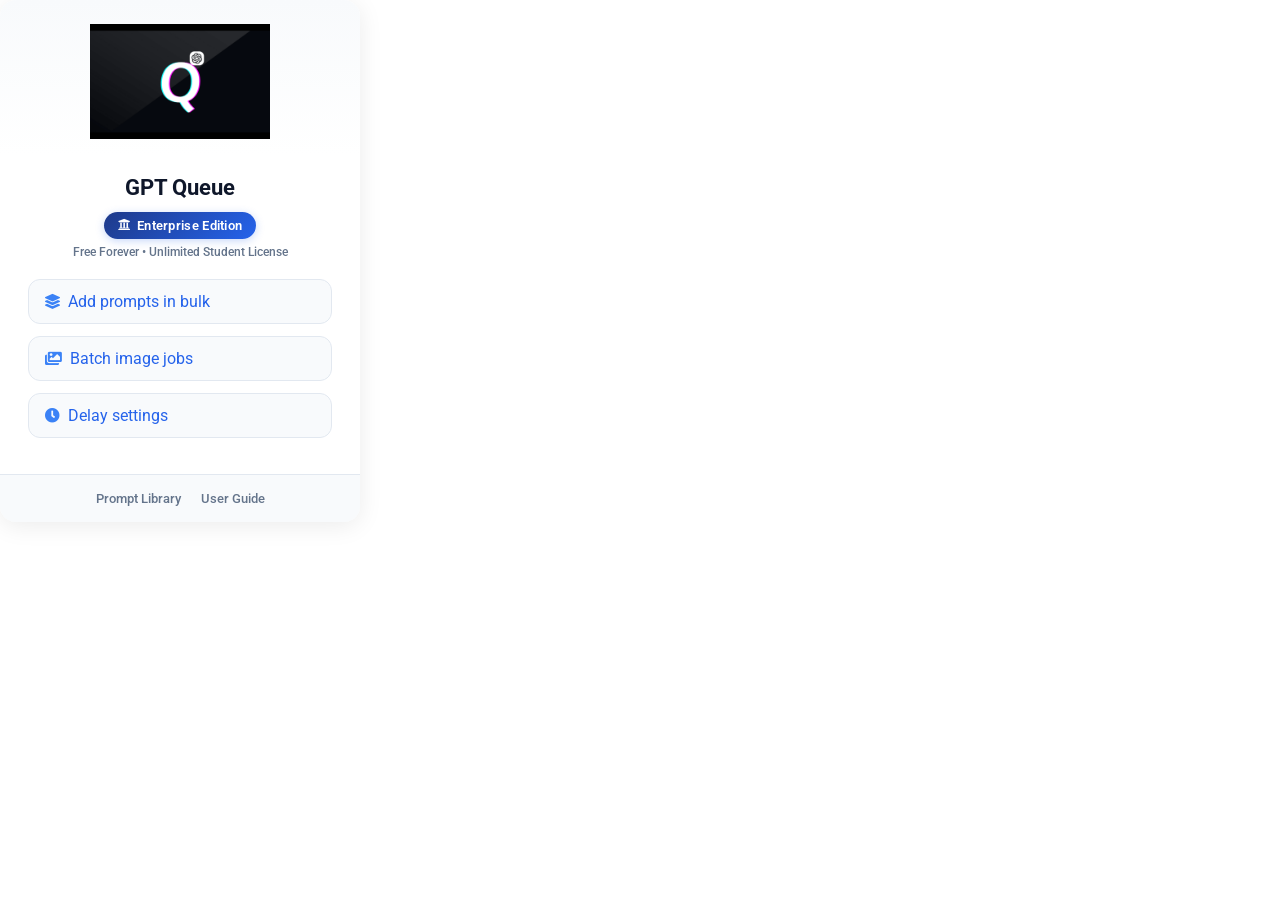
<file: ChatGptQueue/9.0_0/popup.html>
<!DOCTYPE html>
<html lang="en">
  <head>
    <meta charset="UTF-8" />
    <title>GPT Queue Enterprise Edition</title>
    <link
      href="https://fonts.googleapis.com/css2?family=Roboto:wght@300;400;500;700&amp;display=swap"
      rel="stylesheet"
    />
    <link
      rel="stylesheet"
      href="https://cdnjs.cloudflare.com/ajax/libs/font-awesome/5.15.3/css/all.min.css"
    />
    <style>
      body {
        font-family: "Inter", -apple-system, BlinkMacSystemFont, "Segoe UI", Roboto, sans-serif;
        margin: 0;
        padding: 0;
        background-color: #ffffff;
        color: #1a1a1a;
      }

      .container {
        width: 360px;
        background-color: #ffffff;
        border-radius: 16px;
        overflow: hidden;
        box-shadow: 0 4px 24px rgba(0, 0, 0, 0.08);
      }

      .logo {
        padding: 24px 0 16px;
        background: linear-gradient(to bottom, #f8fafc, #ffffff);
      }

      .logo img {
        width: 180px;
        height: auto;
        display: block;
        margin: 0 auto;
      }

      .content {
        padding: 20px 28px 24px;
      }

      h1 {
        font-size: 22px;
        font-weight: 700;
        color: #0f172a;
        margin: 0 0 12px;
        text-align: center;
      }

      .enterprise-banner {
        text-align: center;
        margin-bottom: 20px;
      }

      .enterprise-badge {
        display: inline-flex;
        align-items: center;
        gap: 6px;
        background: linear-gradient(135deg, #1e3a8a, #2563eb);
        color: #ffffff;
        padding: 6px 14px;
        border-radius: 20px;
        font-size: 12.5px;
        font-weight: 600;
        letter-spacing: 0.3px;
        box-shadow: 0 2px 8px rgba(37, 99, 235, 0.25);
      }

      .enterprise-sub {
        font-size: 12px;
        color: #64748b;
        margin: 6px 0 0;
        font-weight: 500;
      }

      .collapsible-link {
        display: flex;
        align-items: center;
        gap: 8px;
        color: #2563eb;
        padding: 12px 16px;
        border-radius: 12px;
        background-color: #f8fafc;
        margin: 12px 0;
        font-weight: 500;
        transition: all 0.2s ease;
        cursor: pointer;
        width: 100%;
        box-sizing: border-box;
        border: 1px solid #e2e8f0;
        font: inherit;
        text-align: left;
      }

      .collapsible-link:hover {
        background-color: #f1f5f9;
        border-color: #cbd5e1;
        transform: translateY(-1px);
      }

      .collapsible-link:focus-visible {
        outline: 3px solid #93c5fd;
        outline-offset: 2px;
      }

      .collapsible-link i {
        font-size: 15px;
        color: #3b82f6;
      }

      .collapsible-content {
        background-color: #f8fafc;
        border-radius: 12px;
        padding: 16px;
        margin-top: 8px;
        border: 1px solid #e2e8f0;
      }

      #bulkQueueInput {
        width: 100%;
        padding: 12px;
        border: 1px solid #e2e8f0;
        border-radius: 8px;
        font-size: 13.5px;
        resize: vertical;
        min-height: 80px;
        background-color: white;
        transition: all 0.2s ease;
        box-sizing: border-box;
      }

      #bulkQueueInput:focus {
        outline: none;
        border-color: #3b82f6;
        box-shadow: 0 0 0 3px rgba(59, 130, 246, 0.1);
      }

      #inputDescription {
        font-size: 12px;
        color: #64748b;
        margin-top: 6px;
      }

      #queueButton {
        background: linear-gradient(135deg, #2563eb, #1d4ed8);
        color: white;
        padding: 11px 20px;
        border-radius: 10px;
        font-weight: 600;
        transition: all 0.2s ease;
        border: none;
        cursor: pointer;
        width: 100%;
        font-size: 13.5px;
        margin-top: 12px;
        box-shadow: 0 2px 8px rgba(37, 99, 235, 0.25);
      }

      #queueButton:hover {
        transform: translateY(-1px);
        box-shadow: 0 4px 12px rgba(37, 99, 235, 0.35);
      }

      #queueButton:disabled {
        background: #94a3b8;
        cursor: not-allowed;
        transform: none;
        box-shadow: none;
      }

      .setting-group {
        margin: 4px 0;
      }

      .setting-group label {
        display: block;
        margin-bottom: 6px;
        font-size: 12.5px;
        color: #64748b;
        font-weight: 500;
      }

      #promptDelay {
        width: 100%;
        padding: 9px 12px;
        border: 1px solid #e2e8f0;
        border-radius: 8px;
        font-size: 13.5px;
        box-sizing: border-box;
      }

      #promptDelay:focus {
        outline: none;
        border-color: #3b82f6;
      }

      #support {
        display: grid;
        grid-template-columns: repeat(2, auto);
        justify-content: center;
        gap: 20px;
        padding: 16px;
        background-color: #f8fafc;
        border-top: 1px solid #e2e8f0;
      }

      #support a {
        color: #64748b;
        text-decoration: none;
        font-size: 12.5px;
        font-weight: 500;
        transition: color 0.2s ease;
      }

      #support a:hover {
        color: #2563eb;
      }
    </style>
  </head>
  <body>
    <div class="container">
      <div class="logo">
        <img src="logo.png" alt="ChatGPT Queue Logo" />
      </div>
      <div class="content">
        <h1>GPT Queue</h1>
        <div class="enterprise-banner">
          <span class="enterprise-badge"><i class="fas fa-university"></i> Enterprise Edition</span>
          <p class="enterprise-sub">Free Forever • Unlimited Student License</p>
        </div>

        <div id="enterprise-features">
          <button
            type="button"
            id="promptChainLink"
            class="collapsible-link"
          >
            <i class="fas fa-layer-group"></i>
            Add prompts in bulk
          </button>
          <div id="bulkInputContainer" style="display: none">
            <textarea
              id="bulkQueueInput"
              placeholder="Ex: prompt1~prompt2~prompt3~prompt4~prompt5"
            ></textarea>
            <div id="inputDescription">Separate multiple prompts with "~"</div>
            <button id="queueButton">Queue Prompts</button>
          </div>

          <button
            type="button"
            id="batchImagesLink"
            class="collapsible-link"
          >
            <i class="fas fa-images" aria-hidden="true"></i>
            Batch image jobs
          </button>

          <button
            type="button"
            id="delaySettingsLink"
            class="collapsible-link"
          >
            <i class="fas fa-clock"></i>
            Delay settings
          </button>
          <div id="delaySettingsContainer" style="display: none">
            <div class="setting-group">
              <label for="promptDelay">Delay between prompts (seconds)</label>
              <input 
                type="number" 
                id="promptDelay" 
                min="0" 
                max="300" 
                value="0" 
                step="1"
                placeholder="0"
              >
            </div>
          </div>
        </div>
      </div>
      <div id="support">
        <a href="https://github.com/MIATECHPARTNERS/ChatGPTQueuePrompts/blob/main/README.md" target="_blank">
          Prompt Library
        </a>
        <a href="https://www.youtube.com/watch?v=TQKBUDKqd_8" target="_blank">
          User Guide
        </a>
      </div>
    </div>
    <script src="popup.js"></script>
  </body>
</html>
</file>
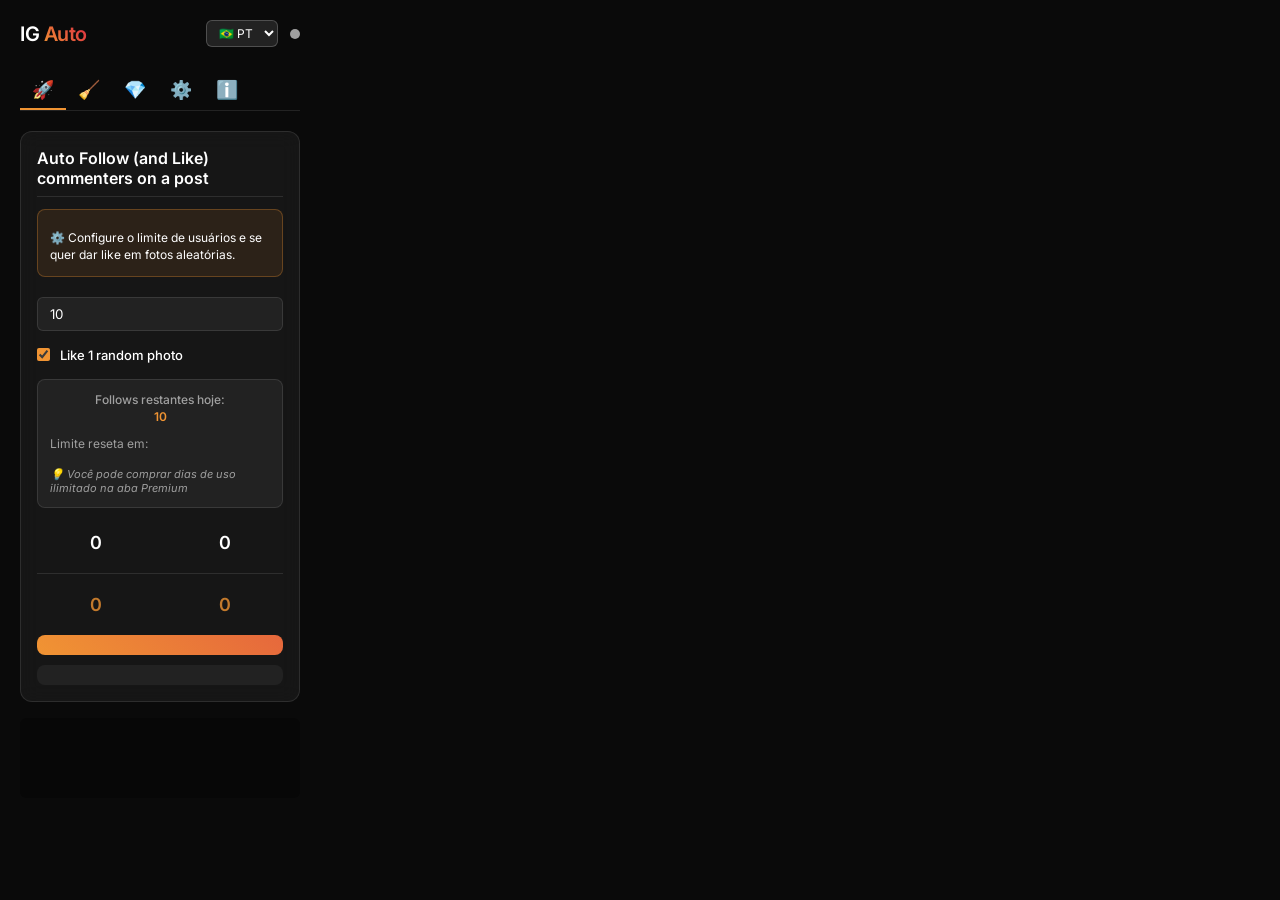
<file: Instagram/FollowSmart/1.0.5_0/popup.html>
<!DOCTYPE html>
<html lang="en">

<head>
  <meta charset="UTF-8">
  <meta name="viewport" content="width=device-width, initial-scale=1.0">
  <title>IG Auto-Follow</title>
  <link rel="stylesheet" href="popup.css">
  <link href="https://fonts.googleapis.com/css2?family=Inter:wght@400;500;600&display=swap" rel="stylesheet">
</head>

<body>
  <div class="container">
    <header>
      <h1>IG <span>Auto</span></h1>
      <div class="header-controls">
        <select id="language-select" class="language-select">
          <option value="pt-BR">🇧🇷 PT</option>
          <option value="en">🇺🇸 EN</option>
        </select>
        <div id="status-indicator" class="status-dot"></div>
      </div>
    </header>

    <!-- Tabs -->
    <div class="tabs">
      <button class="tab-btn active" data-tab="automation" title="Automação">🚀</button>
      <button class="tab-btn" data-tab="unfollow" title="Unfollow">🧹</button>
      <button class="tab-btn" data-tab="premium" title="Premium">💎</button>
      <button class="tab-btn" data-tab="settings" title="Configurações">⚙️</button>
      <button class="tab-btn" data-tab="about" title="Sobre">ℹ️</button>
    </div>

    <!-- Tab Content -->
    <div id="automation-tab" class="tab-content active">
      <div class="card">
        <h2 class="tab-title" data-i18n="automationTitle">Auto Follow (and Like) commenters on a post</h2>
        <div class="instructions">
          <p data-i18n="howToUse"></p>
          <p data-i18n="settings">⚙️ Configure o limite de usuários e se quer dar like em fotos aleatórias.</p>
        </div>

        <div class="input-group">
          <label for="user-limit" data-i18n="followLimit"></label>
          <input type="number" id="user-limit" value="10" min="1" max="100">
        </div>

        <div class="input-group">
          <label class="checkbox-container">
            <input type="checkbox" id="like-random" checked>
            <span class="checkmark"></span>
            <span data-i18n="likeRandomPhoto">Like 1 random photo</span>
          </label>
        </div>

        <!-- Account Status for Automation -->
        <div id="automation-account-status" class="account-status">
          <div class="follows-info">
            <span class="follows-label" data-i18n="followsRemainingToday">Follows restantes hoje:</span>
            <span id="automation-remaining-follows" class="follows-value">10</span>
          </div>
          <div id="automation-reset-info" class="reset-info">
            <span data-i18n="limitResetsAt">Limite reseta em:</span>
            <span id="automation-reset-time" class="reset-time"></span>
          </div>
          <p class="premium-hint" data-i18n="buyUnlimitedDays">💡 Você pode comprar dias de uso ilimitado na aba Premium
          </p>
        </div>

        <div class="stats">
          <div class="stat-item">
            <span class="stat-label" data-i18n="processed"></span>
            <span id="stat-count" class="stat-value">0</span>
          </div>
          <div class="stat-item">
            <span class="stat-label" data-i18n="skipped"></span>
            <span id="stat-skipped" class="stat-value">0</span>
          </div>
        </div>

        <div class="stats total-stats">
          <div class="stat-item">
            <span class="stat-label" data-i18n="totalProcessed"></span>
            <span id="stat-total-processed" class="stat-value">0</span>
          </div>
          <div class="stat-item">
            <span class="stat-label" data-i18n="totalSkipped"></span>
            <span id="stat-total-skipped" class="stat-value">0</span>
          </div>
        </div>


        <div class="controls">
          <button id="start-btn" class="btn primary" data-i18n="startAutomation" data-premium-tooltip=""></button>
          <button id="stop-btn" class="btn secondary" disabled data-i18n="stop"></button>
        </div>
      </div>
    </div>

    <div id="unfollow-tab" class="tab-content">
      <div class="card">
        <h2 class="tab-title" data-i18n="unfollowTitle">Auto Unfollow</h2>

        <div class="instructions" data-i18n="unfollowInstructions">
          📱 <strong>Como usar:</strong> Clique no seu número de "Seguindo" no seu perfil e depois em "Iniciar Unfollow"
          para deixar de seguir os perfis da lista.
        </div>

        <div class="settings-group">
          <div class="setting-item">
            <label for="unfollow-limit" data-i18n="unfollowLimit">Limite de Unfollows</label>
            <input type="number" id="unfollow-limit" min="1" max="200" value="10" class="setting-input">
          </div>
        </div>

        <div class="account-status">
          <div class="follows-info">
            <span class="follows-label" data-i18n="unfollowsRemaining">Unfollows restantes hoje:</span>
            <span id="unfollow-remaining-actions" class="follows-value">10</span>
          </div>
          <div id="unfollow-reset-info" class="reset-info">
            <span data-i18n="limitResetsAt">Limite reseta em:</span>
            <span id="unfollow-reset-time" class="reset-time">00:00</span>
          </div>
          <p class="premium-hint" data-i18n="buyUnlimitedDays">💡 Você pode comprar dias de uso ilimitado na aba Premium
          </p>
        </div>

        <div class="stats">
          <div class="stat-item">
            <div class="stat-label" data-i18n="processed">Processados</div>
            <div id="unfollow-stat-count" class="stat-value">0</div>
          </div>
          <div class="stat-item">
            <div class="stat-label" data-i18n="skipped">Ignorados</div>
            <div id="unfollow-stat-skipped" class="stat-value">0</div>
          </div>
        </div>

        <div class="controls">
          <button id="unfollow-start-btn" class="btn primary" data-i18n="startUnfollow"></button>
          <button id="unfollow-stop-btn" class="btn secondary" disabled data-i18n="stop"></button>
        </div>
      </div>
    </div>

    <!-- Premium Tab -->
    <div id="premium-tab" class="tab-content">
      <div class="card">
        <h2 class="tab-title" data-i18n="premiumTabTitle">Premium Plans</h2>

        <div id="premium-account-status" class="account-status">
          <div class="plan-info">
            <span class="plan-label" data-i18n="planLabel">Plano:</span>
            <span id="premium-current-plan" class="plan-value" data-i18n="planFree">Grátis</span>
          </div>
          <div id="premium-expiry" class="premium-expiry" style="display: none;">
            <span class="expiry-label" data-i18n="premiumUntil">Premium até:</span>
            <span id="premium-expiry-date" class="expiry-value"></span>
          </div>
        </div>

        <div id="premium-upgrade-section" class="upgrade-section">
          <div class="activation-code">
            <input type="text" id="premium-activation-code" data-i18n-placeholder="activationCodePlaceholder"
              class="code-input">
            <button id="premium-activate-btn" class="btn small" data-i18n="activateBtn">Ativar</button>
          </div>

          <div class="plans">
            <button class="plan-btn" data-plan="1day" data-price="$0.49">
              <span class="plan-name" data-i18n="plan1Day">1 Dia</span>
              <span class="plan-price">$0.49</span>
            </button>
            <button class="plan-btn" data-plan="5day" data-price="$1.99">
              <span class="plan-name" data-i18n="plan5Days">5 Dias</span>
              <span class="plan-price">$1.99</span>
            </button>
            <button class="plan-btn" data-plan="10day" data-price="$3.49">
              <span class="plan-name" data-i18n="plan10Days">10 Dias</span>
              <span class="plan-price">$3.49</span>
            </button>
            <button class="plan-btn" data-plan="30day" data-price="$9.99">
              <span class="plan-name" data-i18n="plan30Days">30 Dias</span>
              <span class="plan-price">$9.99</span>
            </button>
          </div>
        </div>
      </div>
    </div>

    <!-- Settings Tab -->
    <div id="settings-tab" class="tab-content">
      <div class="card">
        <div class="settings-content">
          <div class="settings-section">
            <h3 data-i18n="settingsTitle">Configurações</h3>

            <div class="setting-item">
              <label for="follow-private" class="setting-label">
                <input type="checkbox" id="follow-private" class="setting-checkbox">
                <span data-i18n="followPrivateAccounts">Seguir perfis privados</span>
              </label>
              <p class="setting-description" data-i18n="followPrivateDescription">
                Se desabilitado, o robô irá pular perfis privados automaticamente.
              </p>
            </div>

            <div class="setting-item">
              <label for="action-delay" class="setting-label" data-i18n="actionDelay">Delay entre ações
                (segundos):</label>
              <input type="number" id="action-delay" class="setting-input" min="5" max="60" value="15">
              <p class="setting-description" data-i18n="actionDelayDescription">
                Tempo de espera entre cada ação (seguir, dar like, etc.). Valor padrão: 15 segundos.
              </p>
            </div>

            <div class="setting-item">
              <label for="max-followers" class="setting-label" data-i18n="maxFollowers">Max. Seguidores</label>
              <input type="number" id="max-followers" class="setting-input" value="1000" min="0">
              <p class="setting-description" data-i18n="maxFollowersDescription">
                Não seguir usuários com mais de X seguidores (Premium).
              </p>
            </div>
          </div>
        </div>
      </div>
    </div>

    <!-- About Tab -->
    <div id="about-tab" class="tab-content">
      <div class="card">
        <div class="about-content">
          <div class="about-section">
            <h3 data-i18n="aboutTitle">Sobre o IG Auto-Follow</h3>
            <p data-i18n="aboutDescription">
              Extensão gratuita para Chrome que automatiza seu engajamento no Instagram,
              seguindo perfis que comentaram em seus posts e aumentando sua visibilidade organicamente.
            </p>
          </div>

          <div class="about-section">
            <h4 data-i18n="featuresTitle">Funcionalidades</h4>
            <ul>
              <li data-i18n="featureSmartAI">🤖 IA inteligente para detectar comentários legítimos</li>
              <li data-i18n="featureMultiLanguage">🌐 Suporte completo em português e inglês</li>
              <li data-i18n="featureAnalytics">📊 Analytics detalhado em tempo real</li>
              <li data-i18n="featureSafe">🔒 Totalmente seguro e respeita os termos do Instagram</li>
            </ul>
          </div>

          <div class="about-section">
            <h4 data-i18n="linksTitle">Links Úteis</h4>
            <div class="links-grid">
              <a href="https://falconapps.org/extension-ig-auto-follow" target="_blank" class="link-item">
                📖 <span data-i18n="websiteLink">Site Oficial</span>
              </a>
              <a href="https://falconapps.org/extension-ig-auto-follow/privacy" target="_blank" class="link-item">
                🔒 <span data-i18n="privacyLink">Política de Privacidade</span>
              </a>
              <a href="https://chromewebstore.google.com/detail/ig-auto-follow-like/dpofpdnejpmhdpdnnkmjhkppolgejikp"
                target="_blank" class="link-item">
                📥 <span data-i18n="updateLink">Verificar Atualizações</span>
              </a>
            </div>
          </div>

          <div class="about-section">
            <h4 data-i18n="developedByTitle">Desenvolvido por</h4>
            <p>
              <strong>Falcon Serviços de TI e IA</strong><br>
              <span data-i18n="developedByDesc">Soluções tecnológicas para o seu negócio</span>
            </p>
          </div>
        </div>
      </div>
    </div>
    <div id="log-container" class="log-container">
      <p class="log-placeholder" data-i18n="ready"></p>
    </div>

    <footer>
      <p id="current-task" data-i18n="idle"></p>
    </footer>
  </div>
  <script src="i18n.js"></script>
  <script src="popup.js"></script>
</body>

</html>
</file>
<file: Instagram/FollowSmart/1.0.5_0/popup.css>
:root {
  --primary: #f09433;
  --secondary: #e6683c;
  --accent: #dc2743;
  --bg: #0a0a0a;
  --card-bg: rgba(255, 255, 255, 0.05);
  --text: #ffffff;
  --text-dim: #a0a0a0;
  --error: #ff4d4d;
  --success: #4dff88;
}

* {
  box-sizing: border-box;
  margin: 0;
  padding: 0;
  font-family: 'Inter', sans-serif;
}

body {
  width: 320px;
  background-color: var(--bg);
  color: var(--text);
  overflow-x: hidden;
}

.container {
  padding: 20px;
}

header {
  display: flex;
  justify-content: space-between;
  align-items: center;
  margin-bottom: 24px;
}

.header-controls {
  display: flex;
  align-items: center;
  gap: 12px;
}

.language-select {
  background: rgba(255, 255, 255, 0.1);
  border: 1px solid rgba(255, 255, 255, 0.2);
  border-radius: 6px;
  color: var(--text);
  padding: 4px 8px;
  font-size: 12px;
  cursor: pointer;
  outline: none;
}

.language-select:focus {
  border-color: var(--primary);
}

.language-select option {
  background: var(--bg);
  color: var(--text);
}

/* Tabs */
.tabs {
  display: flex;
  gap: 0;
  margin-bottom: 20px;
  border-bottom: 1px solid rgba(255, 255, 255, 0.1);
  overflow-x: auto;
  overflow-y: hidden;
  scrollbar-width: thin;
  scrollbar-color: rgba(255, 255, 255, 0.2) transparent;
  -webkit-overflow-scrolling: touch;
}

.tabs::-webkit-scrollbar {
  height: 4px;
}

.tabs::-webkit-scrollbar-track {
  background: transparent;
}

.tabs::-webkit-scrollbar-thumb {
  background: rgba(255, 255, 255, 0.2);
  border-radius: 10px;
}

.tab-btn {
  flex: 0 0 auto;
  padding: 8px 12px;
  background: none;
  border: none;
  color: var(--text-dim);
  cursor: pointer;
  font-size: 18px;
  font-weight: 500;
  transition: all 0.2s ease;
  border-bottom: 2px solid transparent;
  display: flex;
  align-items: center;
  justify-content: center;
  position: relative;
  white-space: nowrap;
}

.tab-btn:hover {
  color: var(--text);
  background: rgba(255, 255, 255, 0.05);
}

.tab-btn.active {
  color: var(--primary);
  border-bottom-color: var(--primary);
}

/* Custom tooltip for tab buttons - appears faster (200ms delay) */
.tab-btn::after {
  content: attr(data-tooltip);
  position: absolute;
  bottom: 100%;
  left: 50%;
  transform: translateX(-50%);
  padding: 6px 10px;
  background: rgba(0, 0, 0, 0.95);
  color: white;
  font-size: 11px;
  white-space: nowrap;
  border-radius: 4px;
  pointer-events: none;
  opacity: 0;
  transition: opacity 0.15s ease-in-out;
  margin-bottom: 5px;
  z-index: 1000;
  font-weight: 500;
  box-shadow: 0 2px 8px rgba(0, 0, 0, 0.3);
}

.tab-btn:hover::after {
  opacity: 1;
  transition-delay: 0.2s;
}

/* Arrow for tooltip */
.tab-btn::before {
  content: '';
  position: absolute;
  bottom: 100%;
  left: 50%;
  transform: translateX(-50%);
  border: 4px solid transparent;
  border-top-color: rgba(0, 0, 0, 0.95);
  pointer-events: none;
  opacity: 0;
  transition: opacity 0.15s ease-in-out;
  margin-bottom: 1px;
  z-index: 1000;
}

.tab-btn:hover::before {
  opacity: 1;
  transition-delay: 0.2s;
}

.tab-content {
  display: none;
}

.tab-content.active {
  display: block;
}

.tab-title {
  font-size: 16px;
  font-weight: 600;
  color: var(--text);
  margin-bottom: 12px;
  padding-bottom: 8px;
  border-bottom: 1px solid rgba(255, 255, 255, 0.1);
}

.reset-info {
  font-size: 12px;
  color: var(--text-dim);
  margin-top: 4px;
}

.reset-time {
  font-weight: 600;
  color: var(--text);
}

.premium-info {
  margin-top: 8px;
  font-size: 12px;
  color: var(--text-dim);
}

.premium-hint {
  font-size: 11px;
  color: var(--text-dim);
  margin-top: 8px;
  font-style: italic;
}

.unfollow-controls {
  display: flex;
  justify-content: center;
  gap: 8px;
  margin: 16px 0;
}

/* Settings Tab */
.settings-content {
  display: flex;
  flex-direction: column;
  gap: 24px;
}

.settings-section {
  margin-bottom: 20px;
}

.settings-section h3 {
  color: var(--primary);
  font-size: 16px;
  font-weight: 600;
  margin-bottom: 16px;
}

.setting-item {
  margin-bottom: 20px;
}

.setting-label {
  display: flex;
  align-items: center;
  gap: 8px;
  color: var(--text);
  font-size: 13px;
  font-weight: 500;
  margin-bottom: 6px;
  cursor: pointer;
}

.setting-checkbox {
  width: 18px;
  height: 18px;
  cursor: pointer;
  accent-color: var(--primary);
}

.setting-input {
  width: 100%;
  background: rgba(255, 255, 255, 0.1);
  border: 1px solid rgba(255, 255, 255, 0.2);
  border-radius: 6px;
  color: var(--text);
  padding: 8px 12px;
  font-size: 13px;
  margin-top: 6px;
}

.setting-input:focus {
  outline: none;
  border-color: var(--primary);
}

.setting-description {
  color: var(--text-dim);
  font-size: 11px;
  line-height: 1.4;
  margin-top: 4px;
}

/* About Tab */
.about-content {
  display: flex;
  flex-direction: column;
  gap: 24px;
}

.about-section {
  margin-bottom: 20px;
}

.about-section h3 {
  color: var(--primary);
  font-size: 16px;
  font-weight: 600;
  margin-bottom: 8px;
}

.about-section h4 {
  color: var(--text);
  font-size: 14px;
  font-weight: 600;
  margin-bottom: 8px;
}

.about-section p {
  color: var(--text-dim);
  font-size: 12px;
  line-height: 1.5;
  margin-bottom: 8px;
}

.about-section ul {
  list-style: none;
  padding: 0;
  margin: 0;
}

.about-section li {
  color: var(--text-dim);
  font-size: 11px;
  line-height: 1.4;
  margin-bottom: 4px;
  padding-left: 16px;
  position: relative;
}

.about-section li:before {
  content: "✓";
  color: var(--success);
  font-weight: bold;
  position: absolute;
  left: 0;
}

.links-grid {
  display: grid;
  grid-template-columns: 1fr;
  gap: 8px;
}

.link-item {
  display: inline-flex;
  align-items: center;
  gap: 6px;
  padding: 8px 12px;
  background: rgba(255, 255, 255, 0.05);
  border: 1px solid rgba(255, 255, 255, 0.1);
  border-radius: 6px;
  color: var(--text);
  text-decoration: none;
  font-size: 11px;
  transition: all 0.2s ease;
}

.link-item:hover {
  background: rgba(255, 255, 255, 0.1);
  border-color: var(--primary);
  color: var(--primary);
}

h1 {
  font-size: 20px;
  font-weight: 600;
  letter-spacing: -0.5px;
}

h1 span {
  background: linear-gradient(45deg, var(--primary), var(--accent));
  -webkit-background-clip: text;
  background-clip: text;
  -webkit-text-fill-color: transparent;
}

.instructions {
  background: rgba(240, 148, 51, 0.1);
  border: 1px solid rgba(240, 148, 51, 0.3);
  border-radius: 8px;
  padding: 12px;
  margin-bottom: 20px;
  font-size: 12px;
  line-height: 1.4;
}

.instructions p {
  margin: 0 0 8px 0;
}

.instructions p:last-child {
  margin-bottom: 0;
}

.instructions strong {
  color: var(--primary);
}

.status-dot {
  width: 10px;
  height: 10px;
  border-radius: 50%;
  background-color: var(--text-dim);
  transition: background-color 0.3s ease, box-shadow 0.3s ease;
}

.status-dot.active {
  background-color: var(--success);
  box-shadow: 0 0 10px var(--success);
}

.card {
  background: var(--card-bg);
  border: 1px solid rgba(255, 255, 255, 0.1);
  border-radius: 12px;
  padding: 16px;
  backdrop-filter: blur(10px);
}

.input-group {
  margin-bottom: 16px;
}

label {
  display: block;
  font-size: 12px;
  font-weight: 500;
  color: var(--text-dim);
  margin-bottom: 6px;
}

input[type="number"] {
  width: 100%;
  background: rgba(255, 255, 255, 0.05);
  border: 1px solid rgba(255, 255, 255, 0.1);
  border-radius: 6px;
  color: var(--text);
  padding: 8px 12px;
  outline: none;
  transition: border-color 0.2s;
}

input[type="number"]:focus {
  border-color: var(--primary);
}

.checkbox-container {
  display: flex;
  align-items: center;
  user-select: none;
  cursor: pointer;
  font-size: 13px;
  color: var(--text);
}

.checkbox-container input {
  margin-right: 10px;
  accent-color: var(--primary);
}

.stats {
  display: grid;
  grid-template-columns: 1fr 1fr;
  gap: 12px;
  margin: 20px 0;
}

.total-stats {
  border-top: 1px solid rgba(255, 255, 255, 0.1);
  padding-top: 16px;
  margin-top: 16px;
}

.total-stats .stat-label {
  color: var(--primary);
}

.total-stats .stat-value {
  color: var(--primary);
  opacity: 0.8;
}

.stat-item {
  text-align: center;
}

.stat-label {
  display: block;
  font-size: 10px;
  text-transform: uppercase;
  color: var(--text-dim);
  margin-bottom: 4px;
}

.stat-value {
  font-size: 18px;
  font-weight: 600;
}

/* Monetization Section */
.monetization-section {
  margin-top: 15px;
  padding: 12px;
  background: linear-gradient(135deg, #f8f9ff 0%, #e8f2ff 100%);
  border-radius: 8px;
  border: 1px solid #e1e5e9;
}

.account-status {
  display: flex;
  flex-direction: column;
  gap: 8px;
  margin-bottom: 15px;
  padding: 12px;
  background: rgba(255, 255, 255, 0.05);
  border-radius: 8px;
  border: 1px solid rgba(255, 255, 255, 0.1);
  font-size: 12px;
}

.account-status .follows-info {
  display: flex;
  justify-content: space-between;
  align-items: center;
}

.account-status .plan-info {
  display: flex;
  justify-content: space-between;
  align-items: center;
}

.plan-info,
.follows-info {
  display: flex;
  flex-direction: column;
  align-items: center;
}

.plan-label,
.follows-label {
  font-weight: 500;
  color: var(--text-dim);
  margin-bottom: 2px;
}

.plan-value,
.follows-value {
  font-weight: 600;
  color: var(--primary);
}

.follows-value.low {
  color: var(--error);
}

.premium-expiry {
  background: linear-gradient(135deg, #fff3cd 0%, #ffeaa7 100%);
  padding: 8px;
  border-radius: 6px;
  margin-bottom: 10px;
  text-align: center;
  font-size: 11px;
  border: 1px solid #f39c12;
}

.expiry-label {
  font-weight: 500;
  color: var(--text-dim);
}

.expiry-value {
  font-weight: 600;
  color: var(--primary);
}

.upgrade-section {
  border-top: 1px solid #e1e5e9;
  padding-top: 10px;
}

.activation-code {
  display: flex;
  gap: 8px;
  margin-bottom: 10px;
}

.code-input {
  flex: 1;
  padding: 6px 8px;
  border: 1px solid #ddd;
  border-radius: 4px;
  font-size: 12px;
}

.btn.small {
  padding: 6px 12px;
  font-size: 11px;
  background: #28a745;
  color: white;
  border: none;
  border-radius: 4px;
  cursor: pointer;
}

.btn.small:hover {
  background: #218838;
}

.plans {
  display: grid;
  grid-template-columns: 1fr 1fr;
  gap: 6px;
}

.plan-btn {
  padding: 8px;
  border: 1px solid #007bff;
  background: white;
  border-radius: 6px;
  cursor: pointer;
  transition: all 0.2s;
  font-size: 11px;
  text-align: center;
}

.plan-btn:hover {
  background: #007bff;
  color: white;
  transform: translateY(-1px);
}

.plan-name {
  display: block;
  font-weight: 600;
  margin-bottom: 2px;
}

.plan-price {
  display: block;
  font-weight: 500;
  opacity: 0.9;
}

.controls {
  display: grid;
  grid-template-columns: 1fr;
  gap: 10px;
}

.btn {
  padding: 10px;
  border-radius: 8px;
  border: none;
  font-weight: 600;
  cursor: pointer;
  transition: transform 0.1s, opacity 0.2s;
  font-size: 14px;
}

.btn:active {
  transform: scale(0.98);
}

.btn:disabled {
  opacity: 0.5;
  cursor: not-allowed;
}

.btn.disabled-by-limit {
  filter: grayscale(0.8);
  opacity: 0.4;
  position: relative;
  cursor: help;
}

/* Premium upgrade tooltip for disabled button */
.btn.disabled-by-limit[data-premium-tooltip]:hover::before {
  content: attr(data-premium-tooltip);
  position: absolute;
  bottom: 110%;
  left: 50%;
  transform: translateX(-50%);
  padding: 14px 18px;
  background: #000000;
  color: #ffffff;
  font-size: 13px;
  font-weight: 700;
  white-space: normal;
  max-width: 280px;
  width: max-content;
  border-radius: 8px;
  pointer-events: none;
  opacity: 1;
  z-index: 1000;
  box-shadow: 0 6px 20px rgba(0, 0, 0, 0.8), 0 0 0 3px var(--primary);
  line-height: 1.6;
  text-align: center;
  text-shadow: 0 1px 2px rgba(0, 0, 0, 0.5);
}

/* Arrow for premium tooltip */
.btn.disabled-by-limit[data-premium-tooltip]:hover::after {
  content: '';
  position: absolute;
  bottom: 100%;
  left: 50%;
  transform: translateX(-50%);
  border: 6px solid transparent;
  border-top-color: #000000;
  pointer-events: none;
  opacity: 1;
  z-index: 1000;
  margin-bottom: 4px;
}

.btn.loading {
  position: relative;
  color: transparent !important;
  pointer-events: none;
}

.btn.loading::after {
  content: "";
  position: absolute;
  width: 16px;
  height: 16px;
  top: 50%;
  left: 50%;
  margin: -8px 0 0 -8px;
  border: 2px solid rgba(255, 255, 255, 0.3);
  border-radius: 50%;
  border-top-color: #fff;
  animation: spin 0.8s linear infinite;
}

@keyframes spin {
  to {
    transform: rotate(360deg);
  }
}

.btn.primary {
  background: linear-gradient(45deg, var(--primary), var(--secondary));
  color: white;
}

.btn.secondary {
  background: rgba(255, 255, 255, 0.1);
  color: white;
}

.log-container {
  margin-top: 16px;
  font-size: 11px;
  height: 80px;
  overflow-y: auto;
  padding: 8px;
  background: rgba(0, 0, 0, 0.3);
  border-radius: 6px;
  color: var(--text-dim);
}

.log-entry {
  margin-bottom: 4px;
  border-left: 2px solid var(--primary);
  padding-left: 6px;
}

.log-placeholder {
  text-align: center;
  margin-top: 25px;
}

footer {
  margin-top: 20px;
  text-align: center;
}

footer p {
  font-size: 11px;
  color: var(--text-dim);
}

.premium-warning {
  margin-top: 8px;
  padding: 8px;
  background: rgba(255, 193, 7, 0.1);
  border: 1px solid rgba(255, 193, 7, 0.3);
  border-radius: 6px;
  color: #ffc107;
  font-size: 11px;
  line-height: 1.4;
}

/* Custom Scrollbar */
::-webkit-scrollbar {
  width: 4px;
}

::-webkit-scrollbar-track {
  background: transparent;
}

::-webkit-scrollbar-thumb {
  background: rgba(255, 255, 255, 0.1);
  border-radius: 10px;
}
</file>
